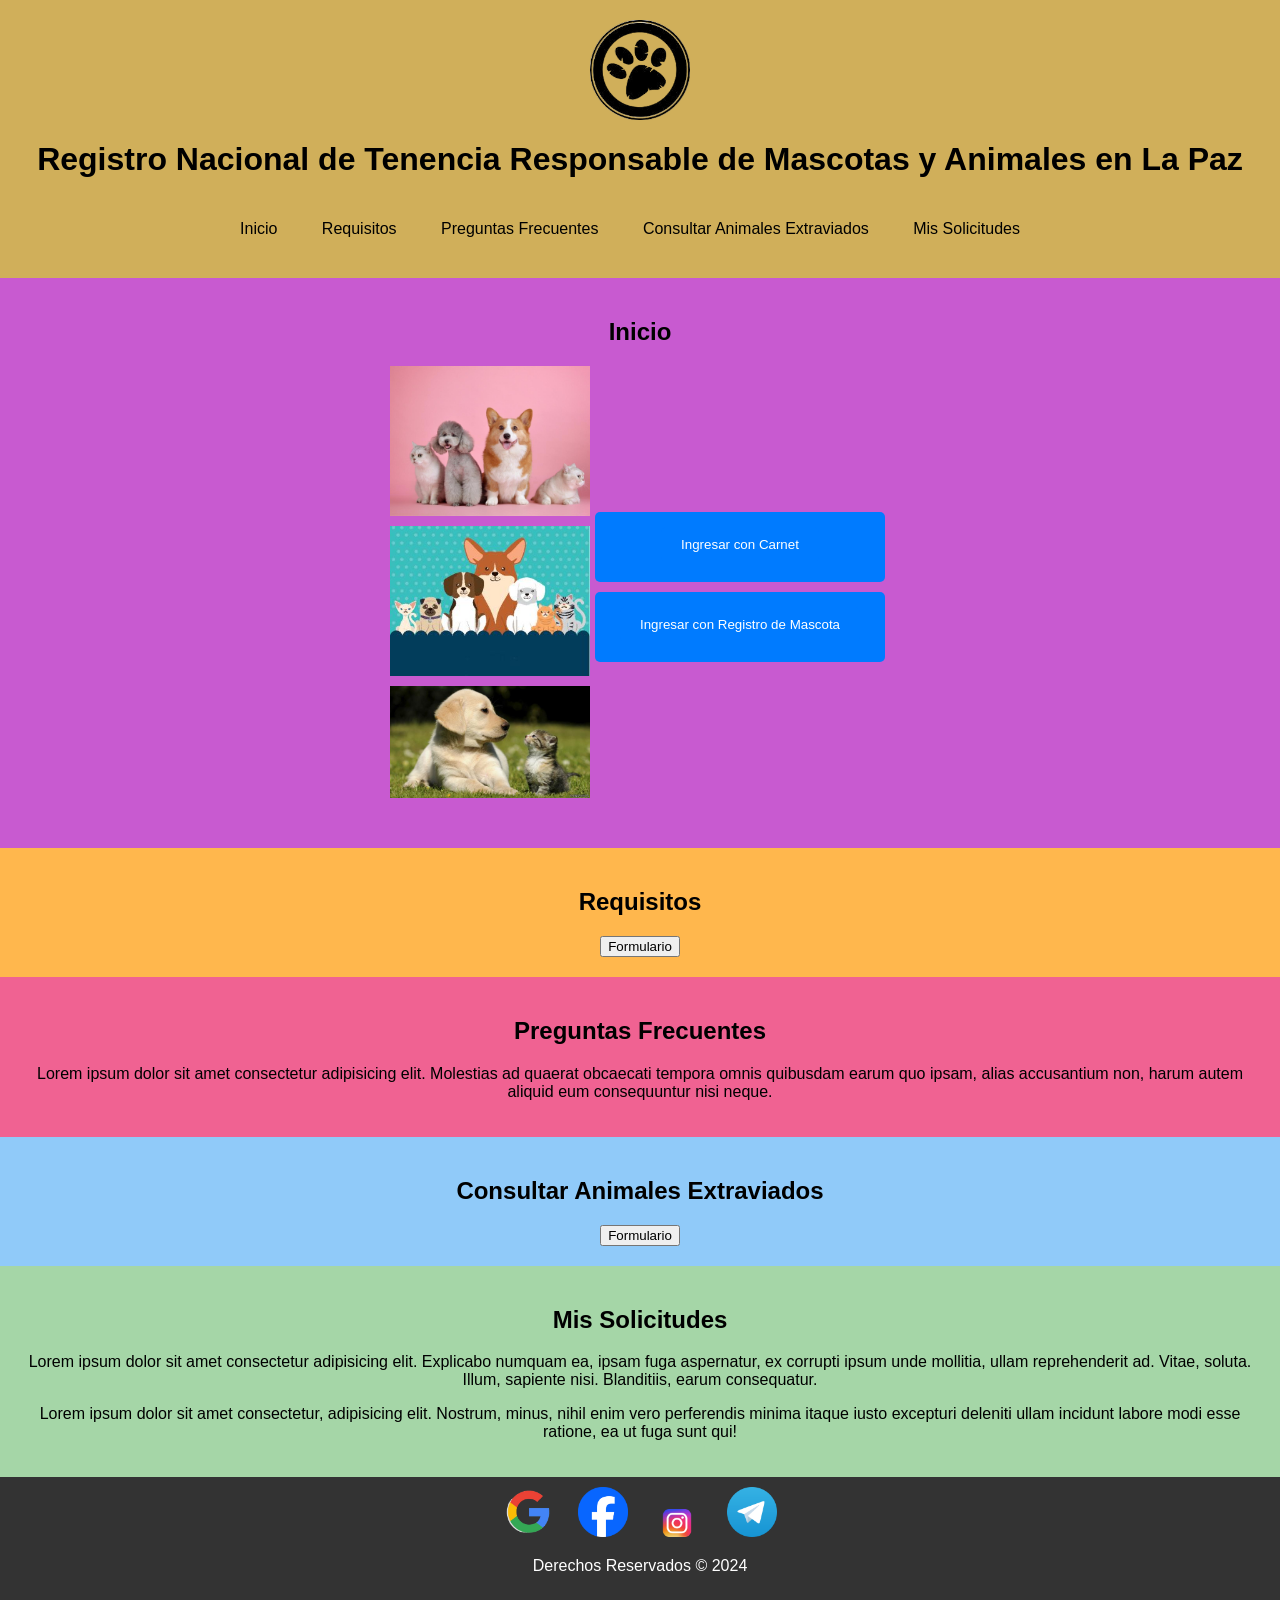
<file: index.html>
<html lang="es">
<head>
    <meta charset="UTF-8">
    <meta name="viewport" content="width=device-width, initial-scale=1.0">
    <title>Menú de Enlaces</title>
    <link rel="stylesheet" href="styles.css">
</head>
<body>
    <header>
        <div class="header-content">
            <img src="logo-Photoroom.png-Photoroom.png" style="height: 100px; width: 100px">
            <h1>Registro Nacional de Tenencia Responsable de Mascotas y Animales en La Paz</h1>
            <button class="menu-btn">&#9776;</button>
            <nav>
                <ul class="menu">
                    <li><a href="#inicio">Inicio</a></li>
                    <li><a href="#requisitos">Requisitos</a></li>
                    <li><a href="#preguntas_frecuentes">Preguntas Frecuentes</a></li>
                    <li><a href="#consultar_animales">Consultar Animales Extraviados</a></li>
                    <li><a href="#mis_solicitudes">Mis Solicitudes</a></li>
                </ul>
            </nav>
            <script src="MENU.js"></script>
        </div>
    </header>
    
    
    

    <section id="inicio">
        <h2>Inicio</h2>
        <div class="botones-y-enlaces">
            <div class="carousel">
                <img src="1.jpg" alt="Image 1">
                <img src="6.jpg" alt="Image 2">
                <img src="8.jpg" alt="Image 3">
            </div>
            
            <div class="botones">
                <a href="f1.html#ingresar_carnet">
                    <button>Ingresar con Carnet</button>
                </a>
                <a href="f.html#ingresar_registro_mascota">
                    <button>Ingresar con Registro de Mascota</button>
                </a>
            </div>
        </div>
    </section>

    <section id="requisitos">
        <h2>Requisitos</h2>
        <a href="c.html#comprobante_registro_microchip">
            <button>Formulario</button>
        </a>
    </section>

    <section id="preguntas_frecuentes">
        <h2>Preguntas Frecuentes</h2>
        <p>Lorem ipsum dolor sit amet consectetur adipisicing elit. Molestias ad quaerat obcaecati tempora omnis
        quibusdam earum quo ipsam, alias accusantium non, harum autem aliquid eum consequuntur nisi neque.</p>
    </section>

    <section id="consultar_animales">
        <h2>Consultar Animales Extraviados</h2>
        <a href="q.html#q">
            <button>Formulario</button>
        </a>
    </section>

    <section id="mis_solicitudes">
        <h2>Mis Solicitudes</h2>
        <p>Lorem ipsum dolor sit amet consectetur adipisicing elit. Explicabo numquam ea, ipsam fuga aspernatur, ex corrupti ipsum unde mollitia, ullam reprehenderit ad. Vitae, soluta. Illum, sapiente nisi. Blanditiis, earum consequatur.</p>
        <p>Lorem ipsum dolor sit amet consectetur, adipisicing elit. Nostrum, minus, nihil enim vero perferendis minima itaque iusto excepturi deleniti ullam incidunt labore modi esse ratione, ea ut fuga sunt qui!</p>
    </section>

    <footer>
        <a href="https://www.google.com"><img src="g.png" alt="Google"></a>
        <a href="https://www.facebook.com"><img src="3.png" alt="Facebook"></a>
        <a href="https://www.instagram.com"><img src="i.png" alt="Instagram"></a>
        <a href="https://web.telegram.org"><img src="t.png" alt="Telegram"></a>
        <p>Derechos Reservados &copy; 2024</p>
    </footer>
    <script src="script.js"></script>
</body>
</html>
</file>
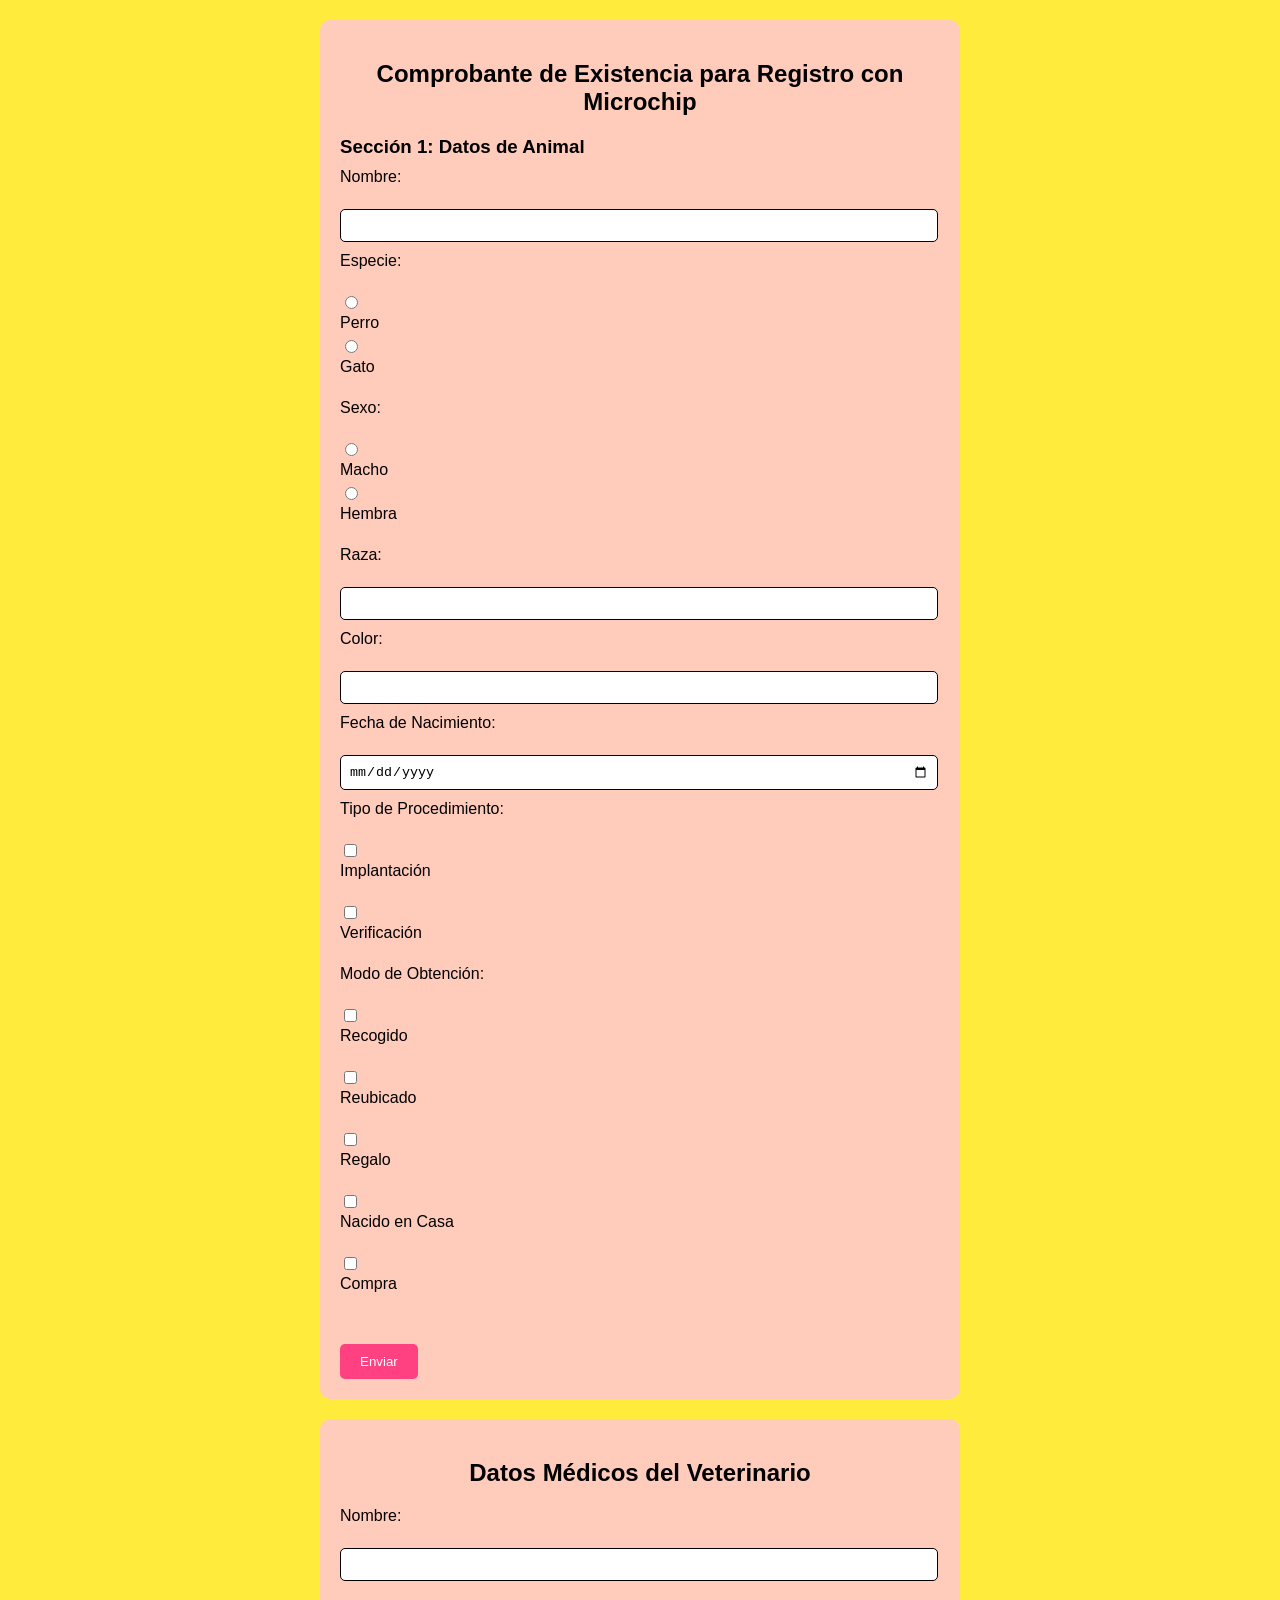
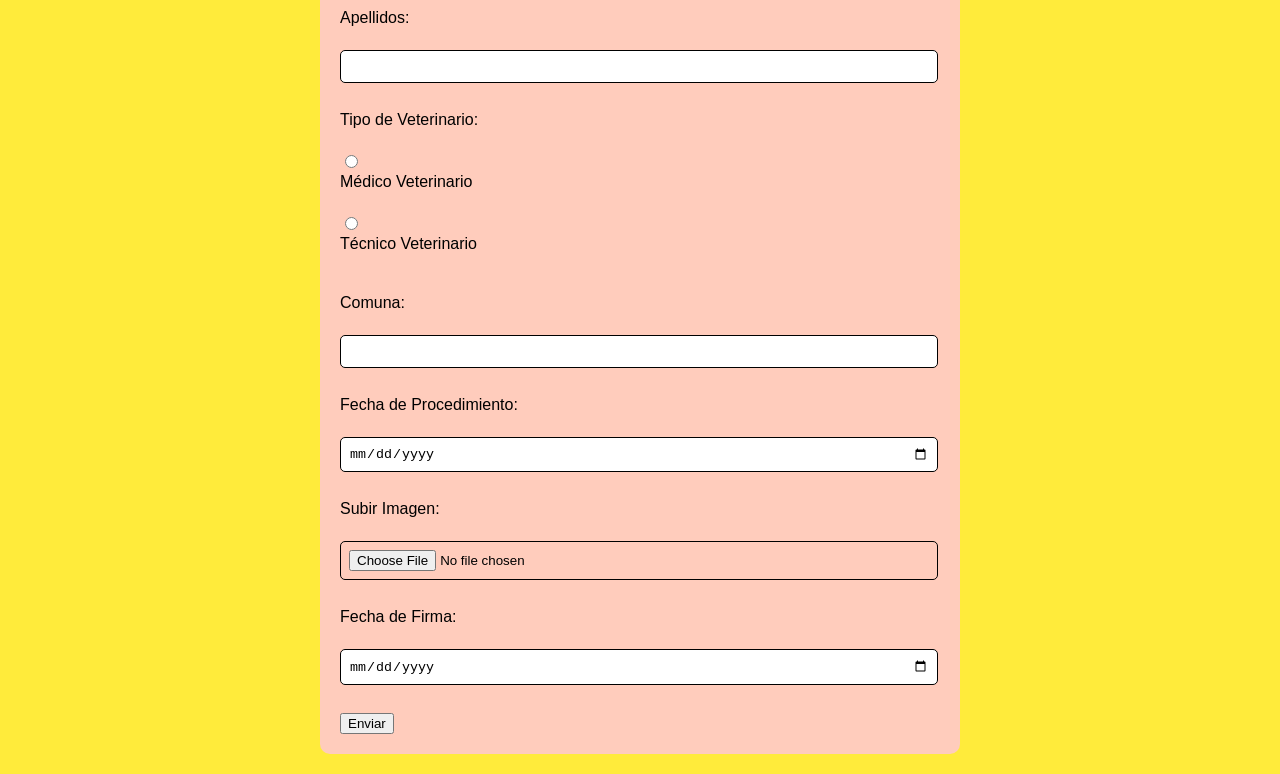
<file: c.html>
<!DOCTYPE html>
<html lang="es">
<head>
    <meta charset="UTF-8">
    <meta name="viewport" content="width=device-width, initial-scale=1.0">
    <title>Comprobante de Existencia para Registro con Microchip</title>
    <link rel="stylesheet" href="3.css">
</head>
<body>
    <section id="comprobante_registro_microchip" class="contenedor">
        <h2>Comprobante de Existencia para Registro con Microchip</h2>
        <form action="#" method="post">
            <h3>Sección 1: Datos de Animal</h3>
            <label for="nombre">Nombre:</label><br>
            <input type="text" id="nombre" name="nombre" required><br>
            <label>Especie:</label><br>
            <input type="radio" id="perro" name="especie" value="perro">
            <label for="perro">Perro</label>
            <input type="radio" id="gato" name="especie" value="gato">
            <label for="gato">Gato</label><br>
            <label>Sexo:</label><br>
            <input type="radio" id="macho" name="sexo" value="macho">
            <label for="macho">Macho</label>
            <input type="radio" id="hembra" name="sexo" value="hembra">
            <label for="hembra">Hembra</label><br>
            <label for="raza">Raza:</label><br>
            <input type="text" id="raza" name="raza"><br>
            <label for="color">Color:</label><br>
            <input type="text" id="color" name="color"><br>
            <label for="fecha_nacimiento">Fecha de Nacimiento:</label><br>
            <input type="date" id="fecha_nacimiento" name="fecha_nacimiento"><br>
            <label>Tipo de Procedimiento:</label><br>
            <input type="checkbox" id="implantacion" name="procedimiento" value="implantacion">
            <label for="implantacion">Implantación</label><br>
            <input type="checkbox" id="verificacion" name="procedimiento" value="verificacion">
            <label for="verificacion">Verificación</label><br>
            <label>Modo de Obtención:</label><br>
            <input type="checkbox" id="recogido" name="obtencion" value="recogido">
            <label for="recogido">Recogido</label><br>
            <input type="checkbox" id="reubicado" name="obtencion" value="reubicado">
            <label for="reubicado">Reubicado</label><br>
            <input type="checkbox" id="regalo" name="obtencion" value="regalo">
            <label for="regalo">Regalo</label><br>
            <input type="checkbox" id="nacido_en_casa" name="obtencion" value="nacido_en_casa">
            <label for="nacido_en_casa">Nacido en Casa</label><br>
            <input type="checkbox" id="compra" name="obtencion" value="compra">
            <label for="compra">Compra</label><br><br>
            <input type="submit" value="Enviar" class="enviar-btn">
        </form>
    </section>
    <section  id="datos"   class="c">
        <h2>Datos Médicos del Veterinario</h2>
    <form action="#" method="post" enctype="multipart/form-data">
        <label for="nombre">Nombre:</label><br>
        <input type="text" id="nombre" name="nombre" required><br><br>

        <label for="apellidos">Apellidos:</label><br>
        <input type="text" id="apellidos" name="apellidos" maxlength="30" required><br><br>

        <label for="tipo_veterinario">Tipo de Veterinario:</label><br>
        <input type="radio" id="medico" name="tipo_veterinario" value="medico" required>
        <label for="medico">Médico Veterinario</label><br>
        <input type="radio" id="tecnico" name="tipo_veterinario" value="tecnico" required>
        <label for="tecnico">Técnico Veterinario</label><br><br>

        <label for="comuna">Comuna:</label><br>
        <input type="text" id="comuna" name="comuna" required><br><br>

        <label for="fecha_procedimiento">Fecha de Procedimiento:</label><br>
        <input type="date" id="fecha_procedimiento" name="fecha_procedimiento" required><br><br>

        <label for="imagen">Subir Imagen:</label><br>
        <input type="file" id="imagen" name="imagen" accept="image/*" required><br><br>

        <label for="fecha_firma">Fecha de Firma:</label><br>
        <input type="date" id="fecha_firma" name="fecha_firma" required><br><br>

        <input type="submit" value="Enviar">
    </form>
    </section>
</body>
</html>
</file>
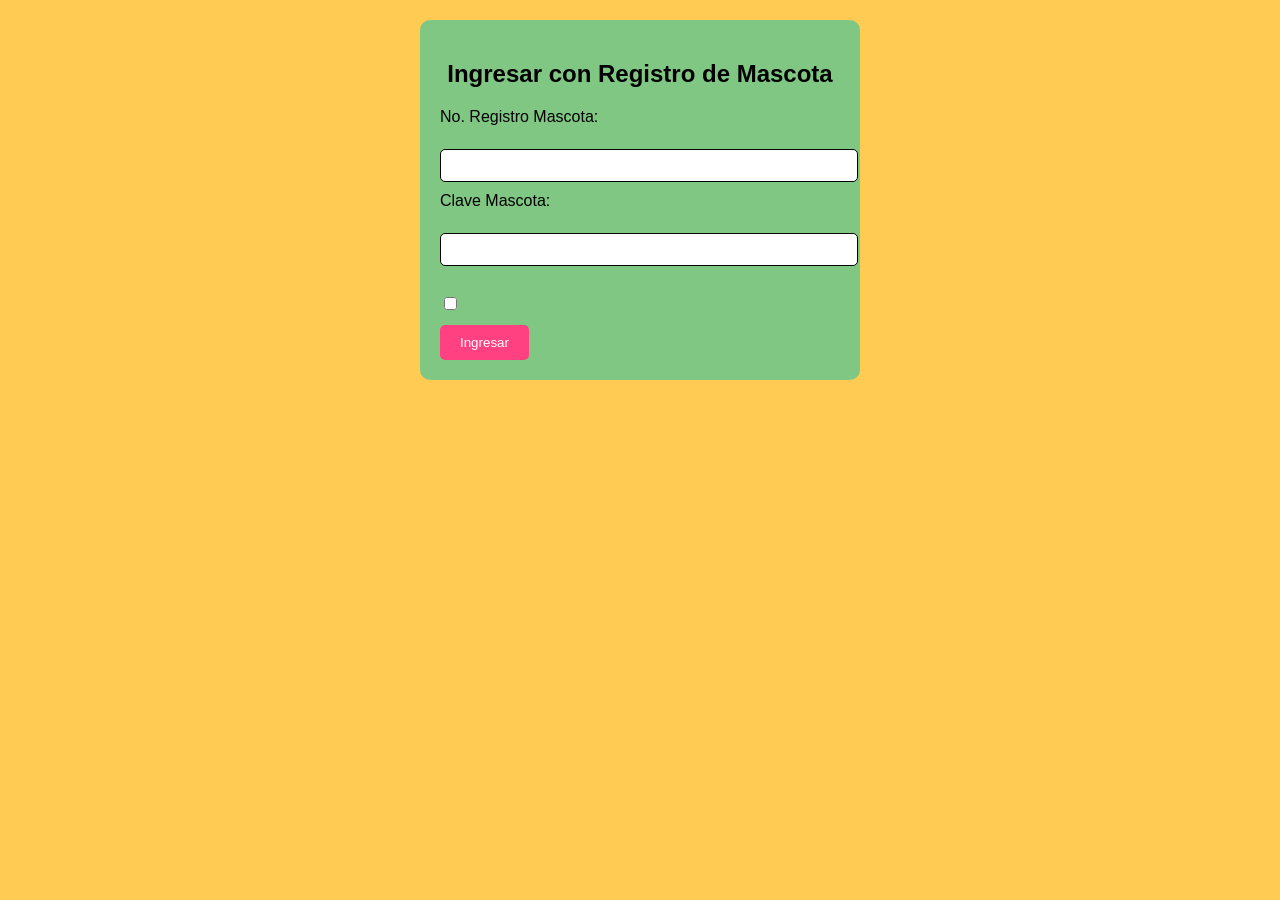
<file: f.html>
<!DOCTYPE html>
<html lang="es">
<head>
    <meta charset="UTF-8">
    <meta name="viewport" content="width=device-width, initial-scale=1.0">
    <title>Formularios de Ingreso</title>
    <script src="https://www.google.com/recaptcha/api.js" async defer></script>
    <link rel="stylesheet" href="1.css">
</head>
<body>
    <section id="ingresar_registro_mascota" class="contenedor">
        <h2>Ingresar con Registro de Mascota</h2>
        <form action="#" method="post">
            <label for="no_registro_mascota">No. Registro Mascota:</label><br>
            <input type="text" id="no_registro_mascota" name="no_registro_mascota" required><br>
            <label for="clave_mascota">Clave Mascota:</label><br>
            <input type="password" id="clave_mascota" name="clave_mascota" required><br><br>
            <input type="checkbox" id="captcha" name="captcha" required><br>
            <input type="submit" value="Ingresar" class="enviar-btn">
        </form>
    </section>

</body>
</html>
</file>
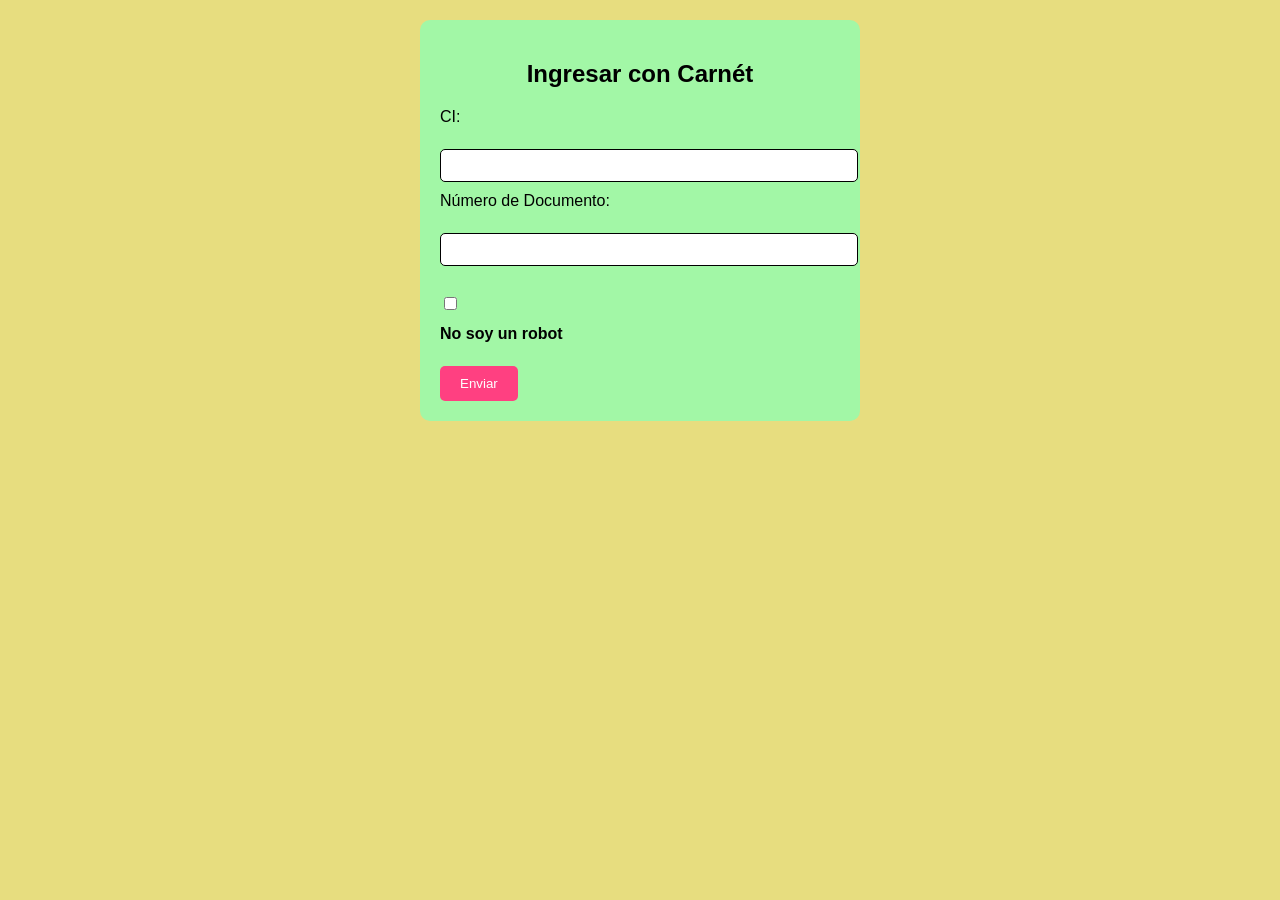
<file: f1.html>
<!DOCTYPE html>
<html lang="es">
<head>
    <meta charset="UTF-8">
    <meta name="viewport" content="width=device-width, initial-scale=1.0">
    <title>Formulario de Ingreso con Carnét</title>
    <script src="https://www.google.com/recaptcha/api.js" async defer></script>
    <link rel="stylesheet" href="2.css">
</head>
<body>
    <section id="ingresar_carnet" class="contenedor">
        <h2>Ingresar con Carnét</h2>
        <form action="#" method="post">
            <label for="ci">CI:</label><br>
            <input type="text" id="ci" name="ci" required><br>
            <label for="numero_documento">Número de Documento:</label><br>
            <input type="password" id="clave" name="clave" required><br><br>
            <input type="checkbox" id="captcha" name="captcha" required>
            <label for="captcha" class="captcha-label">No soy un robot</label><br>
            <input type="submit" value="Enviar" class="enviar-btn">
        </form>
    </section>
</body>
</html>
</file>
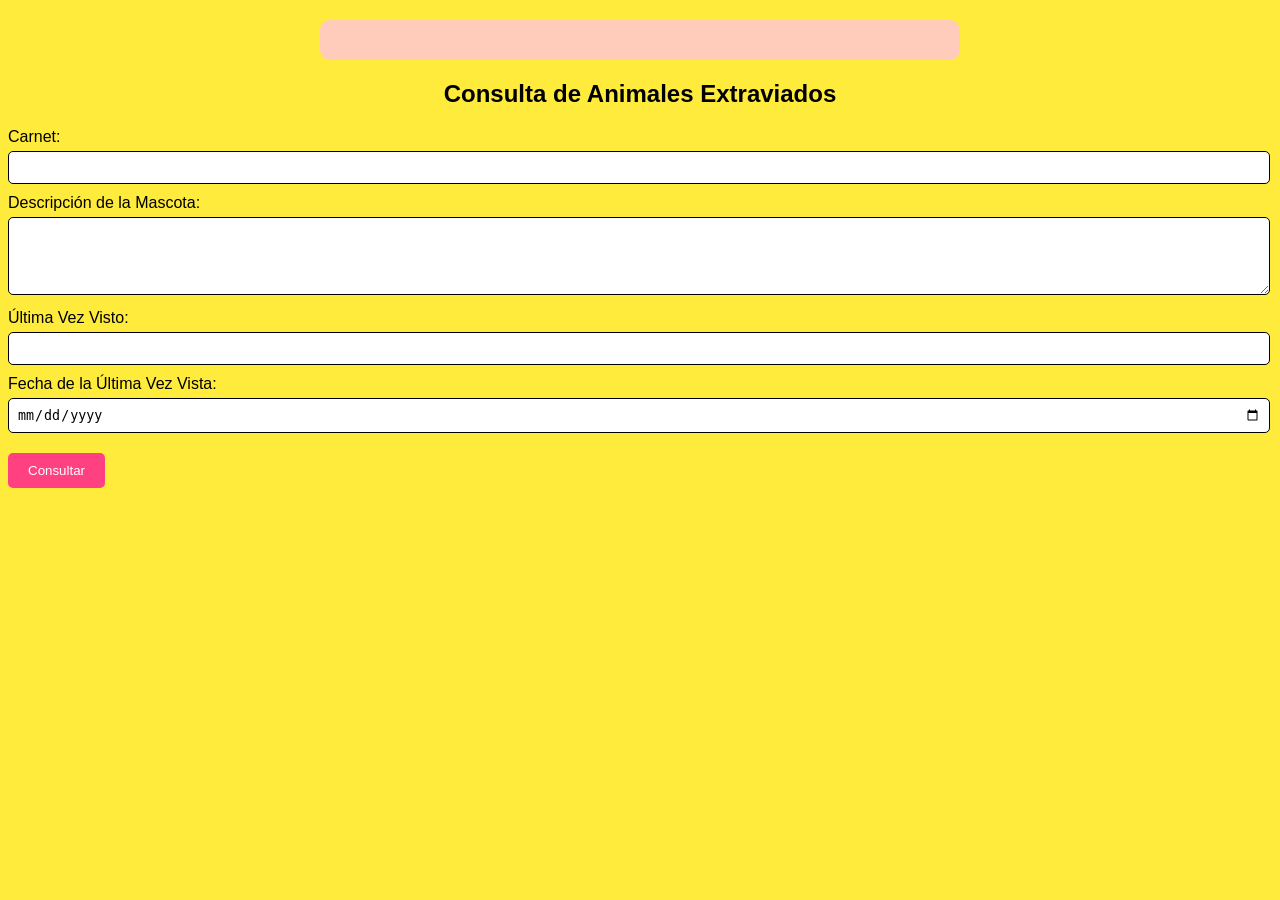
<file: q.html>
<!DOCTYPE html>
<html lang="es">
<head>
    <meta charset="UTF-8">
    <meta name="viewport" content="width=device-width, initial-scale=1.0">
    <title>Consulta de Animales Extraviados</title>
    <link rel="stylesheet" href="4.css">
</head>
<body>
    <section id="q" class="contenedor"></section>
        <h2>Consulta de Animales Extraviados</h2>
        <form action="#" method="post">
            <label for="carnet">Carnet:</label>
            <input type="text" id="carnet" name="carnet" required>

            <label for="descripcion">Descripción de la Mascota:</label>
            <textarea id="descripcion" name="descripcion" rows="4" required></textarea>

            <label for="ultima_vez_visto">Última Vez Visto:</label>
            <input type="text" id="ultima_vez_visto" name="ultima_vez_visto" required>

            <label for="fecha_ultima_vista">Fecha de la Última Vez Vista:</label>
            <input type="date" id="fecha_ultima_vista" name="fecha_ultima_vista" required>

            <input type="submit" class="enviar-btn" value="Consultar">
        </form>
    </div>
</body>
</html>
</file>
<file: styles.css>
body {
    font-family: Arial, sans-serif;
    margin: 0;
    padding: 0;
}

header {
    background-color: #d0af5a; 
    color: #000000;
    text-align: center;
    padding: 20px 0;
}

.header-content {
    padding: 0 20px;
}

nav ul {
    list-style-type: none;
    margin: 0;
    padding: 0;
    text-align: center;
    background-color: #d0af5a;
    padding: 20px 0;
}

nav ul li {
    display: inline;
    margin-right: 20px;
}

nav ul li a {
    text-decoration: none;
    color: #000;
    padding: 5px 10px;
    border-radius: 5px;
    transition: background-color 0.3s;
}

nav ul li a:hover {
    background-color: #555;
}

.menu-btn {
    display: none;
    font-size: 20px;
    background: none;
    border: none;
    cursor: pointer;
  }
  
  @media screen and (max-width: 768px) {
    header .container {
      flex-direction: column;
      align-items: flex-start;
    }
  
    nav ul.menu {
      display: none;
      flex-direction: column;
      align-items: flex-start;
    }
    
    nav ul.menu.active {
      display: flex;
    }
    
    nav ul.menu li {
      margin: 10px 0;
    }
    
    .menu-btn {
      display: block;
      margin-top: 10px;
    }
  }



section {
    padding: 20px;
    text-align: center;
}

.carousel {
    display: flex;
    flex-direction: column;
    align-items: center;
    justify-content: center;
    height: 100%;
}

.carousel img {
    max-width: 200px;
    max-height: 150px;
    height: auto;
    margin-bottom: 10px;
}

#inicio {
    background-color: #c85ad0;
}

#requisitos {
    background-color: #ffb74d;
}

#preguntas_frecuentes {
    background-color: #f06292;
}

#consultar_animales {
    background-color: #90caf9;
}

#mis_solicitudes {
    background-color: #a5d6a7;
}

.botones-y-enlaces {
    display: flex;
    align-items: center;
    justify-content: center;
    margin-bottom: 20px; 
}

.botones-y-enlaces button,
.botones-y-enlaces a {
    display: inline-block;
    margin: 5px;
    padding: 10px 20px;
    background-color: #007bff; 
    color: #fff;
    text-decoration: none;
    border: none;
    border-radius: 5px;
    cursor: pointer;
    transition: background-color 0.3s;
}

.imagen {
    margin-right: 20px;
}

.botones {
    display: flex;
    flex-direction: column;
}

.botones button {
    margin-bottom: 10px;
}

.botones-y-enlaces button:hover,
.botones-y-enlaces a:hover {
    background-color: #0056b3; 
}

footer {
    background-color: #333; 
    color: #fff;
    text-align: center;
    padding: 10px 0;
}

footer a {
    display: inline-block;
    margin: 0 10px;
}

footer img {
    width: 50px;
    height: auto;
}
</file>
<file: 3.css>
body {
    background-color: #FFEB3B; 
    font-family: Arial, sans-serif;
    color: #000;
}

.contenedor {
    max-width: 600px;
    margin: 20px auto;
    padding: 20px;
    background-color: #FFCCBC; 
    border-radius: 10px;
}

h2 {
    color: #000;
    text-align: center;
    margin-bottom: 20px;
}

h3 {
    color: #000;
    margin-bottom: 10px;
}

label {
    display: block;
    margin-bottom: 5px;
}

input[type="text"],
input[type="date"] {
    width: calc(100% - 20px); 
    padding: 8px;
    margin-bottom: 10px;
    border: 1px solid #000;
    border-radius: 5px;
}

input[type="radio"],
input[type="checkbox"] {
    margin-bottom: 5px;
}

.enviar-btn {
    background-color: #FF4081; 
    color: #fff;
    padding: 10px 20px;
    border: none;
    border-radius: 5px;
    cursor: pointer;
    display: block;
    margin-top: 10px;
}

.enviar-btn:hover {
    background-color: #F50057;
}

.c {
    max-width: 600px;
    margin: 20px auto;
    padding: 20px;
    background-color: #FFCCBC;
    border-radius: 10px;
}

h2 {
    color: #000;
    text-align: center;
    margin-bottom: 20px;
}

h3 {
    color: #000;
    margin-bottom: 10px;
}

label {
    display: block;
    margin-bottom: 5px;
}

input[type="text"],
input[type="date"],
input[type="file"] {
    width: calc(100% - 20px); 
    padding: 8px;
    margin-bottom: 10px;
    border: 1px solid #000;
    border-radius: 5px;
}

input[type="radio"],
input[type="checkbox"] {
    margin-bottom: 5px;
}

.enviar-btn {
    background-color: #FF4081; 
    color: #fff;
    padding: 10px 20px;
    border: none;
    border-radius: 5px;
    cursor: pointer;
    display: block;
    margin-top: 10px;
}

.enviar-btn:hover {
    background-color: #F50057; 
}
@media only screen and (max-width: 768px) {
    header {
        background-color: #ffb74d; 
    }
}

@media only screen and (max-width: 576px) {
    header {
        background-color: #f06292; 
    }
}
</file>
<file: 1.css>
body {
    background-color: #ffcb53;
    font-family: Arial, sans-serif;
    color: #000;
}

.contenedor {
    max-width: 400px;
    margin: 20px auto;
    padding: 20px;
    background-color: #81C784; 
    border-radius: 10px;
}

h2 {
    color: #000;
    text-align: center;
    margin-bottom: 20px;
}

label {
    display: block;
    margin-bottom: 5px;
}

input[type="text"],
input[type="password"] {
    width: 100%;
    padding: 8px;
    margin-bottom: 10px;
    border: 1px solid #000;
    border-radius: 5px;
}

input[type="checkbox"] {
    margin-bottom: 15px;
}

.enviar-btn {
    background-color: #FF4081;
    color: #fff;
    padding: 10px 20px;
    border: none;
    border-radius: 5px;
    cursor: pointer;
}

.enviar-btn:hover {
    background-color: #F50057; 
}

@media only screen and (max-width: 768px) {
    body {
        background-color: rgb(107, 243, 243);
    }
    .contenedor {
        background-color: #ffb74d; 
    }
}

@media only screen and (max-width: 576px) {
    body {
        background-color: rgb(107, 255, 132);
    }
    .contenedor {
        background-color: #fffb83; 
    }
}
</file>
<file: 2.css>
body {
    background-color: #e7dd7f; 
    font-family: Arial, sans-serif;
    color: #000;
}

.contenedor {
    max-width: 400px;
    margin: 20px auto;
    padding: 20px;
    background-color: #a2f7a6; 
    border-radius: 10px;
}

h2 {
    color: #000;
    text-align: center;
    margin-bottom: 20px;
}

label {
    display: block;
    margin-bottom: 5px;
}

input[type="text"],
input[type="email"],
input[type="password"] {
    width: 100%;
    padding: 8px;
    margin-bottom: 10px;
    border: 1px solid #000;
    border-radius: 5px;
}

input[type="checkbox"] {
    margin-bottom: 15px;
}

.captcha-label {
    font-weight: bold;
}

.enviar-btn {
    background-color: #FF4081; 
    color: #fff;
    padding: 10px 20px;
    border: none;
    border-radius: 5px;
    cursor: pointer;
}

.enviar-btn:hover {
    background-color: #F50057; 
}

@media only screen and (max-width: 768px) {
    body {
        background-color: #ffb74d; 
    }
    .contenedor {
        max-width: 300px;
        background-color: hsl(98, 100%, 74%);
    }
}

@media only screen and (max-width: 576px) {
    body {
        background-color: #f06292;
    }
    .contenedor {
        max-width: 300px;
        background-color: #fffb83;
    }
}
</file>
<file: 4.css>
body {
    background-color: #FFEB3B; 
    font-family: Arial, sans-serif;
    color: #000;
}

.contenedor {
    max-width: 600px;
    margin: 20px auto;
    padding: 20px;
    background-color: #FFCCBC; 
    border-radius: 10px;
}

h2 {
    color: #000;
    text-align: center;
    margin-bottom: 20px;
}

label {
    display: block;
    margin-bottom: 5px;
}

input[type="text"],
input[type="date"],
textarea {
    width: calc(100% - 20px); 
    padding: 8px;
    margin-bottom: 10px;
    border: 1px solid #000;
    border-radius: 5px;
}

textarea {
    resize: vertical; 
}

.enviar-btn {
    background-color: #FF4081; 
    color: #fff;
    padding: 10px 20px;
    border: none;
    border-radius: 5px;
    cursor: pointer;
    display: block;
    margin-top: 10px;
}

.enviar-btn:hover {
    background-color: #F50057; 
}

@media only screen and (max-width: 768px) {
    header {
        background-color: #ffb74d; 
    }
}

@media only screen and (max-width: 576px) {
    header {
        background-color: #f06292; 
    }
}
</file>
